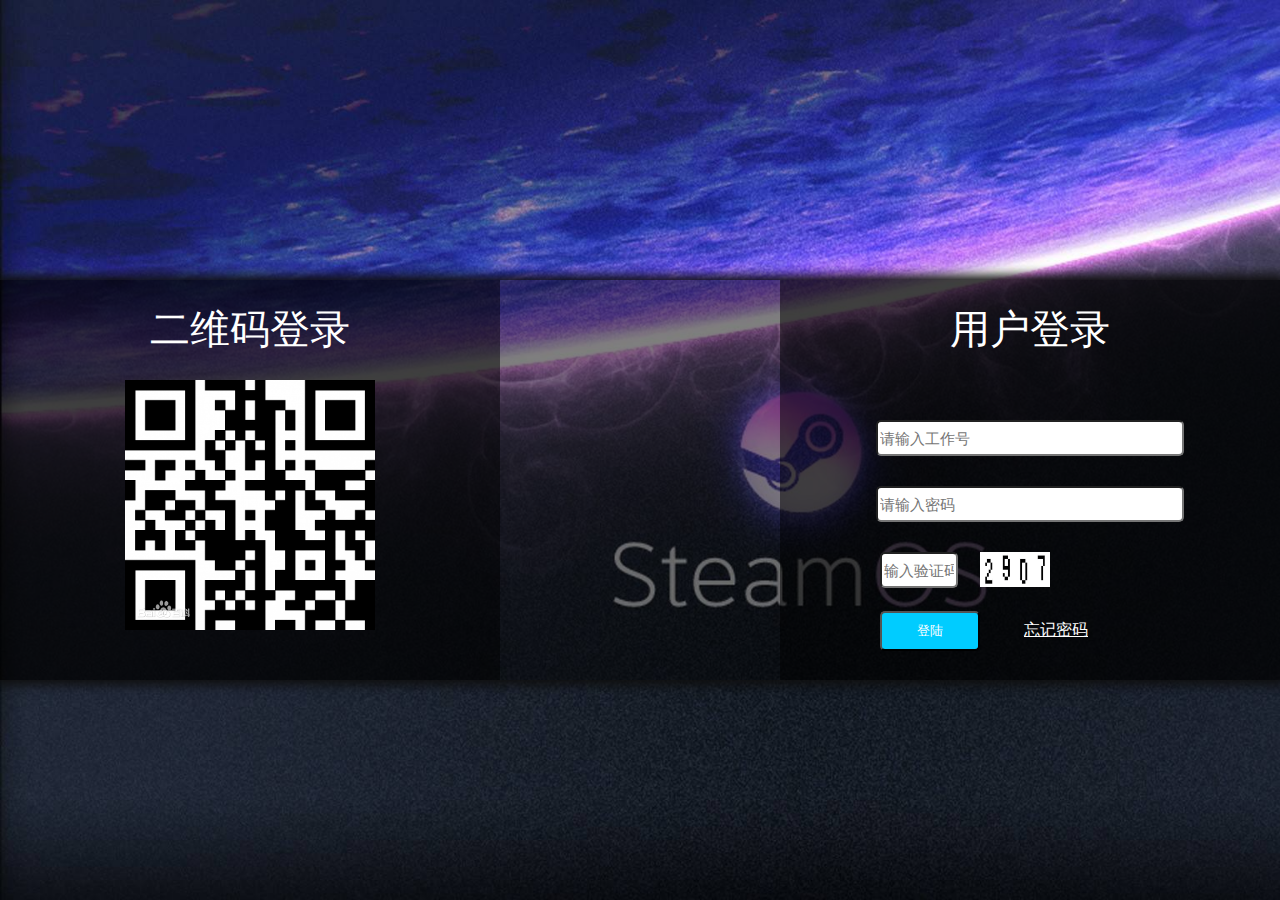
<file: index.html>
<!DOCTYPE html>
<html class="bodyHtml" lang="en">
<head>
    <meta charset="UTF-8">
    <title>index</title>
    <link rel="stylesheet" href="css/indexCss.css">

</head>
<body class="bodyHtml">
<div id="hideDiv">
</div>
<div class="centerClass">
    <div class="SignQRCode">
        <div class="SignQRCodeHead">
            二维码登录
        </div>
        <div class="QRCodeDiv">
            <img src="img/QRcode.jpg">
        </div>
    </div>
    <div class="Sign">
        <div class="signHead">
            用户登录
        </div>
        <div class="signInput">
            <form class="signForm">
                <label></label>
                <input id="signUserAccount" type="text" placeholder="请输入工作号"><br/>
                <label></label>
                <input  id="signUserPassword" type="password" maxlength="15" placeholder="请输入密码"><br/>
                <label></label>
                <input type="text" id="identifyingCodeInput" maxlength="4" placeholder="输入验证码">
            </form>
            <div class="identifyingCodeImg">
                <img src="img/YZM1.jpg">
            </div>
        </div>
        <div class="signEnd">
            <button type="button" id="signBtn" onclick="signUserBtn()">登陆</button>
            <a href="#">忘记密码</a>
        </div>
    </div>
</div>
<script type="text/javascript" src="js/jquery.min.js"></script>
<script type="text/javascript" src="js/mainJS.js"></script>
<script type="text/javascript" src="API/mainAPI.js"></script>

</body>
</html>
</file>
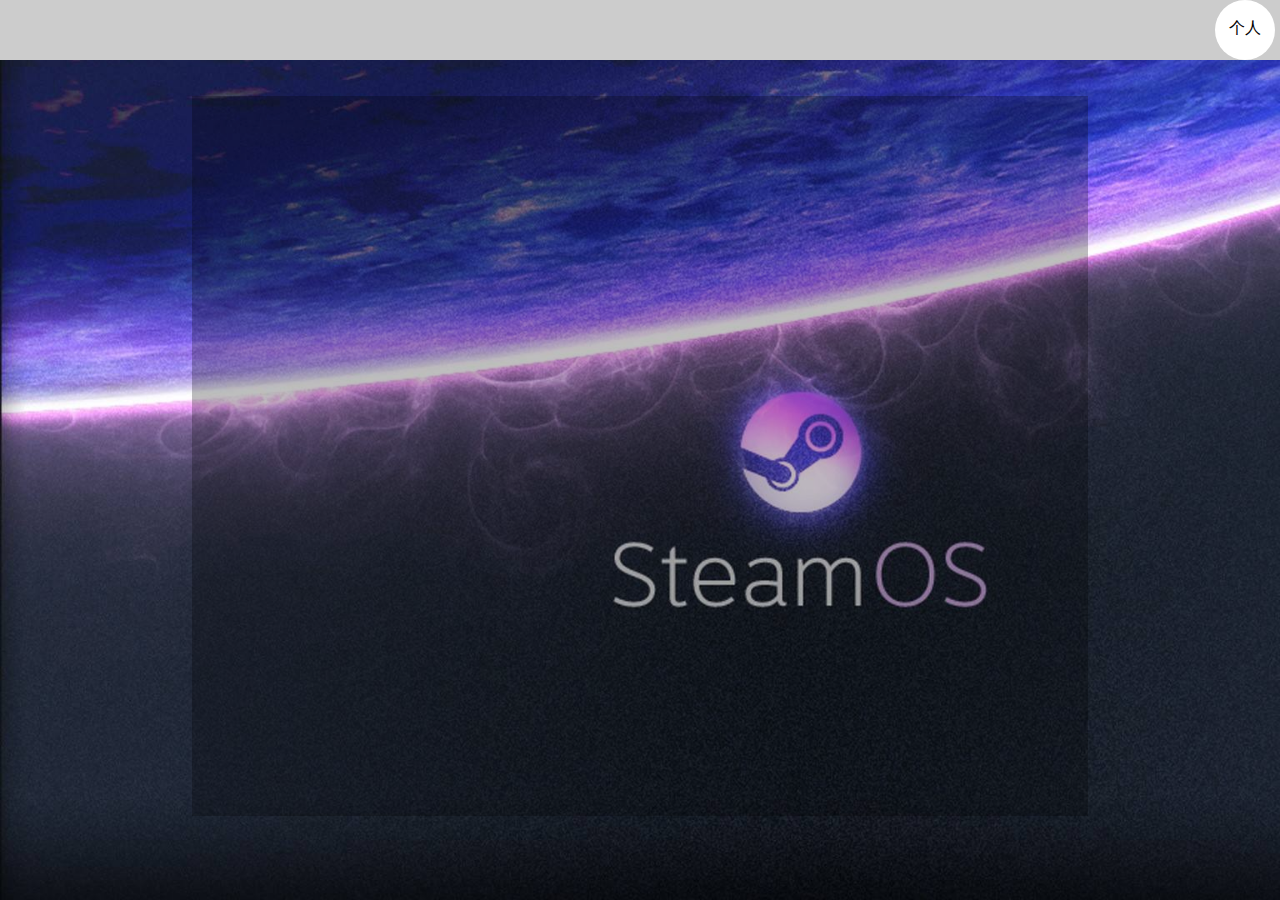
<file: html/frameHTML.html>
<!DOCTYPE html>
<html class="bodyHtmlFrame" lang="en">
<head>
    <meta charset="UTF-8">
    <title>frame</title>
    <link rel="stylesheet" href="../css/indexCss.css">
</head>
<body class="bodyHtmlFrame">
<div id="hideDiv">
</div>

<div class="frameNav">
    <div class="person">
        个人
    </div>
    <div class="personNav">
    </div>
</div>

<div class="bodyDiv">
    <div class="toolNav">
    </div>
    <div class="messageBody">

    </div>

</div>


<script type="text/javascript" src="../js/jquery.min.js"></script>
<script type="text/javascript" src="../js/frameJS.js"></script>
<script type="text/javascript" src="../API/mainAPI.js"></script>
<script type="text/javascript">
</script>
</body>
</html>
</file>
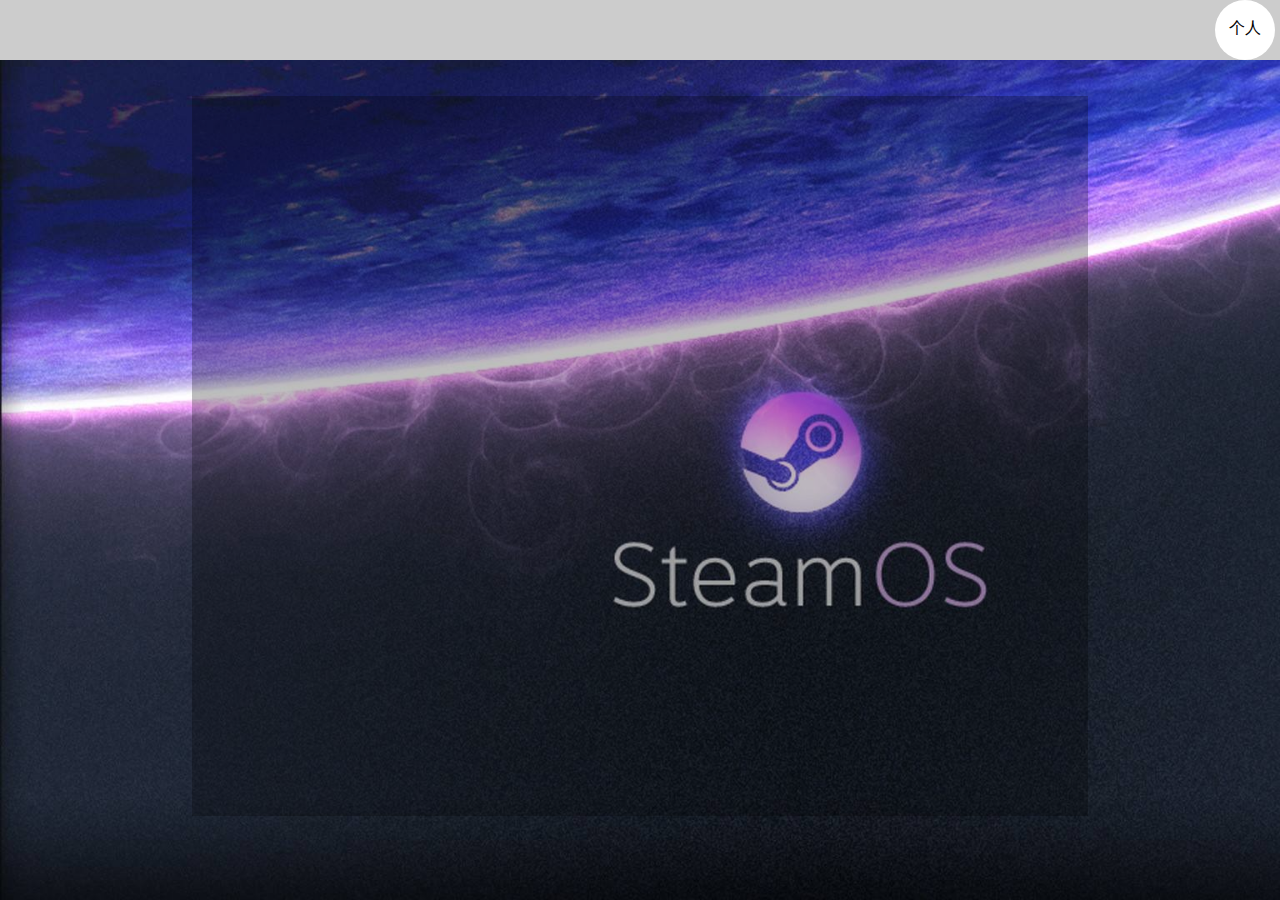
<file: html/ticketManagerHTML.html>
<!DOCTYPE html>
<html class="bodyHtmlFrame" lang="en">
<head>
    <meta charset="UTF-8">
    <title>Manager</title>
    <link rel="stylesheet" href="../css/indexCss.css">
</head>

<body class="bodyHtmlFrame">

<div id="hideDiv">
</div>

<div class="frameNav">
    <div class="person">
        个人
    </div>
    <div class="personNav">
    </div>
</div>

<div class="bodyDiv">
    <div class="toolNav">
    </div>
    <div class="messageBody">
    </div>
</div>


<script type="text/javascript" src="../js/jquery.min.js"></script>
<script type="text/javascript" src="../js/ticketManagerJS.js"></script>
<script type="text/javascript" src="../API/mainAPI.js"></script>
<script type="text/javascript">
</script>
</body>
</html>
</file>
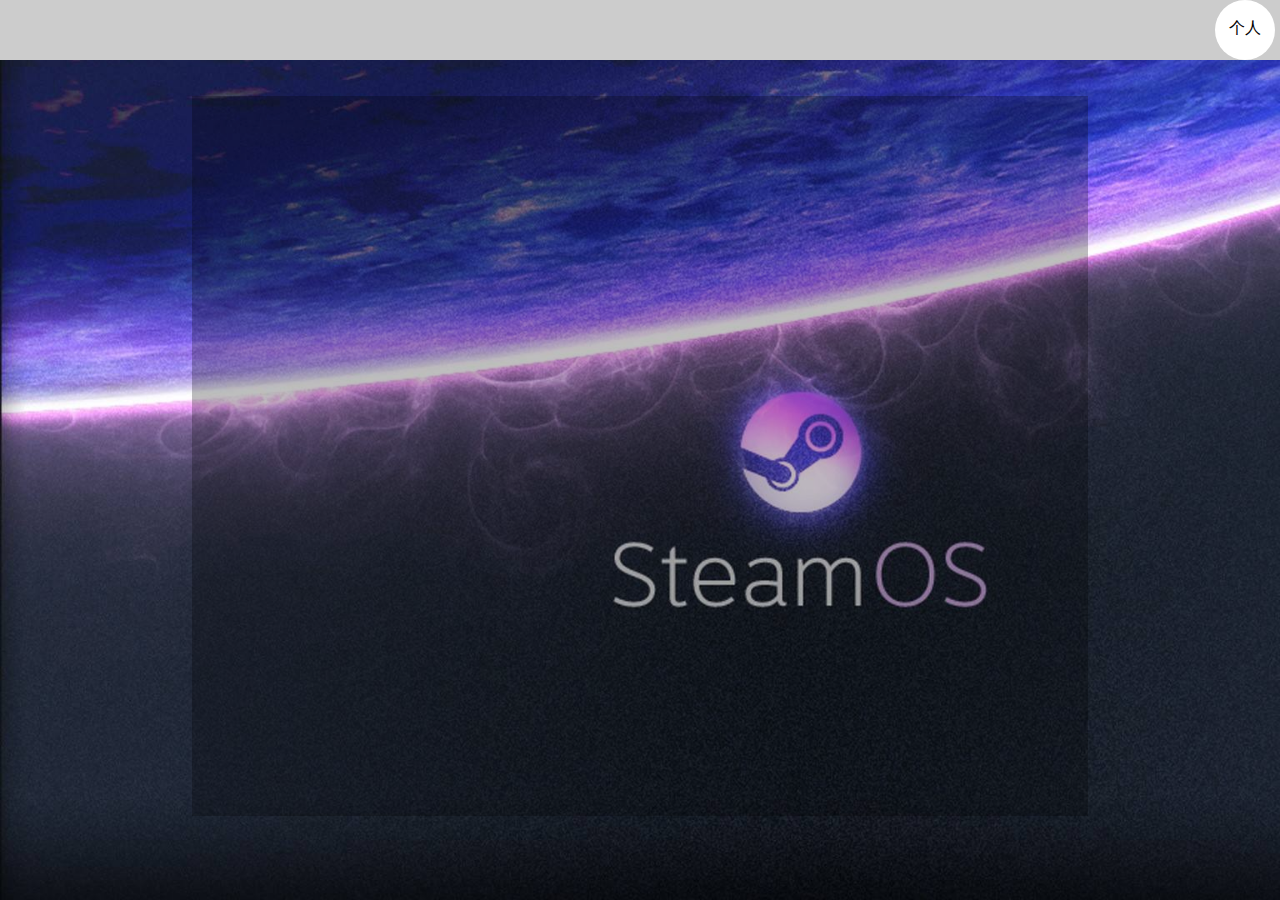
<file: html/ticketSeller.html>
<!DOCTYPE html>
<html class="bodyHtmlFrame" lang="en">
<head>
    <meta charset="UTF-8">
    <link rel="stylesheet" href="../css/indexCss.css">
</head>

<body class="bodyHtmlFrame">
<div id="hideDiv">
</div>

<div class="frameNav">
    <div class="person">
        个人
    </div>
    <div class="personNav">
    </div>
</div>

<div class="bodyDiv">
    <div class="toolNav">
    </div>
    <div class="messageBody">
    </div>
</div>


<script type="text/javascript" src="../js/jquery.min.js"></script>
<script type="text/javascript" src="../js/ticketSellerJS.js"></script>
<script type="text/javascript" src="../API/mainAPI.js"></script>
<script type="text/javascript">
</script>
</body>
</html>
</file>
<file: css/indexCss.css>
/*登录界面CSS*/

.bodyHtml {
    position: absolute;
    margin: 0;
    padding: 0;
    width: 100%;
    height: 100%;
    min-width: 1000px;
    min-height: 600px;
    background-image: url("../img/steamBC.jpg");
    background-size: cover;
}

.centerClass{
    position: absolute;
    height: 400px;
    width: 100%;
    top:50%;
    margin-top: -170px;
    background-color: black;
    background-color: rgba(0,0,0,0.5);
    box-shadow: 0 0 10px 5px #0f0f0f;
}


.Sign{
    position: relative;
    width: 500px;
    height: 100%;
    background-color: black;
    background-color: rgba(0,0,0,0.5);
    float: right;
}

.signHead{
    position:relative;
    height: 100px;
    width: 100%;
    color: white;
    text-align: center;
    font-size: 40px;
    line-height: 250%;
}

.signInput{
    position: relative;
    height: 200px;
    width: 100%;
    color: white;
    text-align: center;
}


.signForm{
    position: relative;
    top:10px;
}

.signForm>input{
    position: relative;
    margin-top:30px;
    height: 30px;
    width: 60%;
    border-radius: 5px;
    font-size: 15px;
    ime-mode: disabled;
}


#identifyingCodeInput{
    position: absolute;
    left: 100px;
    width: 70px;
}

.identifyingCodeImg{
    position: relative;
    margin-top:40px;
    left: 200px;
    width: 70px;
    height: 35px;
    background-color: #00A000;
}
.identifyingCodeImg>img{
    width: 100%;
    height: 35px;
}

.signEnd{
    position: relative;
    height: 100px;
    line-height: 100px;
}

#signBtn{
    position: relative;
    left: 100px;
    width: 100px;
    height: 40px;
    border-radius: 5px;
    color: white;
    background-color: #00CCFF;
}


.signEnd>a{
    position: relative;
    margin-left: 140px;
    color:white;
    line-height: 20px;
}


.SignQRCode{
    position: relative;
    width: 500px;
    height: 100%;
    background-color: black;
    background-color: rgba(0,0,0,0.5);
    float: left;
}

.QRCodeDiv{
    position: relative;
    top:50px;
    left:0;
    bottom: 0;
    right: 0;
    margin: auto;
    width: 50%;
    height: 50%;
    background-color: #00A000;
}

.QRCodeDiv>img{
    width: 100%;
}

.SignQRCodeHead{
    position:relative;
    height: 50px;
    width: 100%;
    color: white;
    text-align: center;
    font-size: 40px;
    line-height: 250%;
}

/*框架CSS*/

.bodyHtmlFrame{
    position: absolute;
    margin: 0;
    padding: 0;
    width: 100%;
    height: 100%;
    min-width: 1000px;
    min-height: 600px;
    background-image: url("../img/steamBC.jpg");
    background-size: cover;
}

.frameNav{
    position: absolute;
    width: 100%;
    height: 60px;
    right: 0;
    background-color: #cccccc;
    z-index: 1;
}

.person{
    height: 60px;
    width: 60px;
    border-radius: 60px;
    background-color: white;
    float: right;
    right: 10px;
    line-height: 350%;
    text-align: center;
    margin-right: 5px;
}

.person:hover{
    height: 60px;
    width: 60px;
    border-radius: 60px;
    background-color: white;
    float: right;
    right: 10px;
    line-height: 350%;
    text-align: center;
    color: lightskyblue;
    margin-right: 5px;
    cursor:pointer;
    border-right-color: #00CCFF;
    border-width: 1px;
    box-shadow: 0 0 10px #888888;
}

.personNav{
    top:60px;
    position: absolute;
    height: auto;
    width: 60px;
    float: right;
    right: 5px;
    line-height: 350%;
    display: none;
}

.personChoice{
    height: 60px;
    width: 60px;
    border-radius: 60px;
    background-color: white;
    float: right;
    right: 0;
    line-height: 450%;
    text-align: center;
    margin-top: 10px;
    font-size: 13px;
}

.personChoice:hover{
    height: 60px;
    width: 60px;
    border-radius: 60px;
    background-color: white;
    float: right;
    right: 0;
    line-height: 450%;
    text-align: center;
    color: lightskyblue;
    cursor:pointer;
    border-right-color: #00CCFF;
    border-width: 1px;
    box-shadow: 0 0 10px #888888;
}


.bodyDiv{
    top: 60px;
    position: absolute;
    width: 100%;
    height: 80%;
}

#hideDiv {
    position: absolute;
    width: 100%;
    height: 100%;
    top: 0;
    left: 0;
    background-color: black;
    opacity: 0.4;
    z-index: 3;
    display: none;
}

.personMessage{
    position: fixed;
    width: 400px;
    height: 500px;
    background-color: white;
    top: 0;
    bottom: 0;
    left: 0;
    right: 0;
    margin: auto;
    z-index: 4;
    box-shadow: 0 0 10px 5px #0f0f0f;
    display: none;
}

.personMessage>form{
    position: relative;
    top: 20px;
    left: 30px;
}

.personMessage>form>input{
    width: 80%;
    margin-bottom: 10px;

}

.personMessage>button{
    position: relative;
    left: 161px;
    top: 30px;
    background-color: #00CCFF;
}

.messageBody{
    position: relative;
    min-width: 800px;
    width: 70%;
    height: 100%;
    background-color: white;
    background-color: rgba(0,0,0,0.5);;
    margin: 0 auto;
    opacity: 0.5;
    top: 5%;
}
</file>
